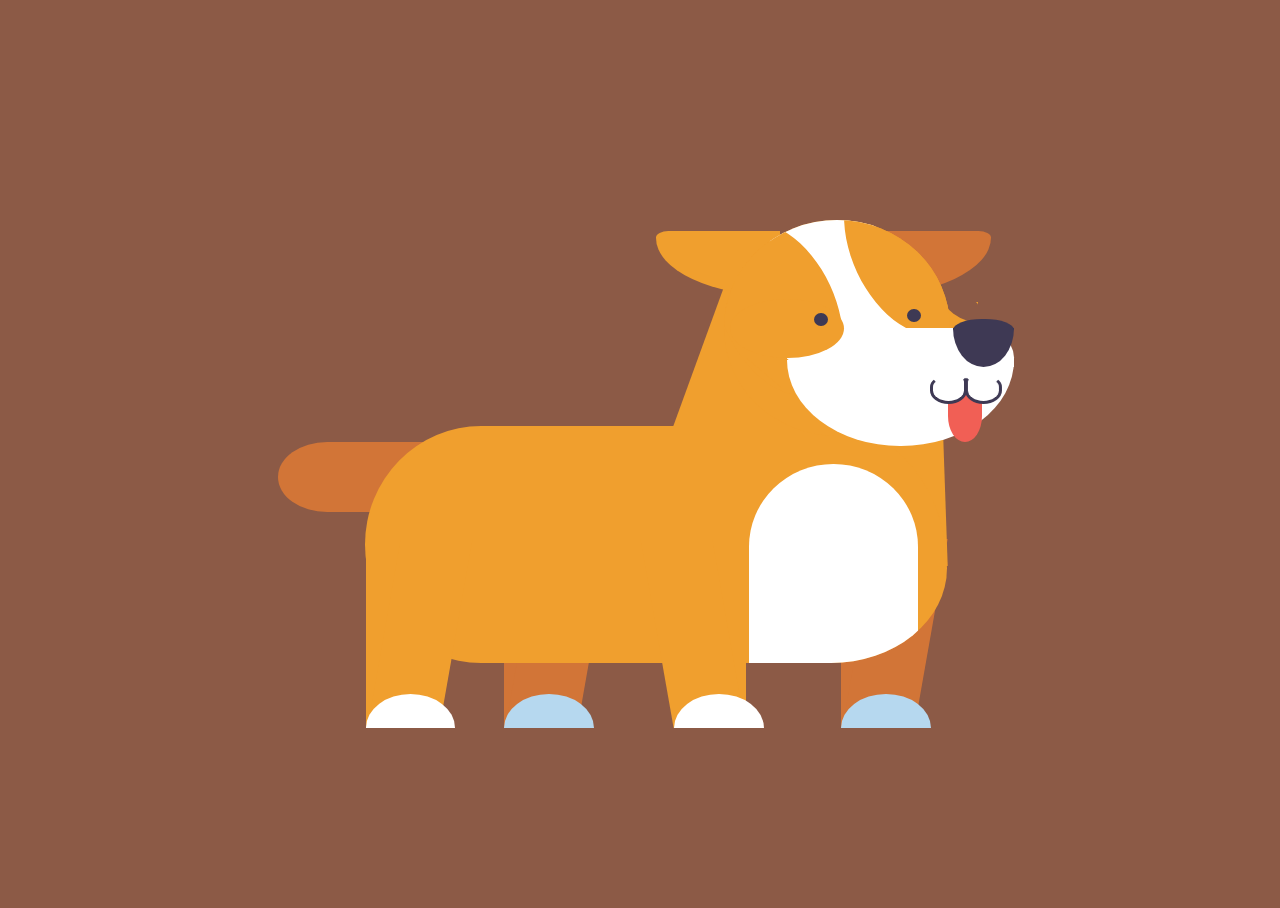
<file: dogindex.html>
<!DOCTYPE html>
<html lang="en" >
<head>
  <meta charset="UTF-8">
  <title>BOW BOW</title>
  <link rel="stylesheet" href="dogstyle.css">

</head>
<body>


		<div class="container">
			<div class="corgi">

				<div class="head">
					<div class="ear ear--r"></div>
					<div class="ear ear--l"></div>

					<div class="eye eye--left"></div>
					<div class="eye eye--right"></div>

					<div class="face">
						<div class="face__white">
							<div class=" face__orange face__orange--l"></div>
							<div class=" face__orange face__orange--r"></div>
						</div>
					</div>

					<div class="face__curve"></div>

					<div class="mouth">

						<div class="nose"></div>
						<div class="mouth__left">
							<div class="mouth__left--round"></div>
							<div class="mouth__left--sharp"></div>
						</div>
						
						<div class="lowerjaw">
							<div class="lips"></div>
							<div class="tongue test"></div>
						</div>

						<div class="snout"></div>
					</div>
				</div>
				
				<div class="neck__back"></div>
				<div class="neck__front"></div>

				<div class="body">
					<div class="body__chest"></div>
				</div>

				<div class="foot foot__left foot__front foot__1"></div>
				<div class="foot foot__right foot__front foot__2"></div>
				<div class="foot foot__left foot__back foot__3"></div>
				<div class="foot foot__right foot__back foot__4"></div>

				<div class="tail test"></div>
			</div>
		</div>


	



  
</body>
</html>
</file>
<file: dogstyle.css>
@keyframes eye-blink {
    0% {
      transform: scaleY(1);
    }
    10% {
      transform: scaleY(0.1);
    }
    20% {
      transform: scaleY(1);
    }
    100% {
      transform: scaleY(1);
    }
  }
  @keyframes tail-wag {
    0% {
      transform: rotate(-25deg);
    }
    10% {
      transform: rotate(0deg);
    }
    20% {
      transform: rotate(-25deg);
    }
    30% {
      transform: rotate(0deg);
    }
    40% {
      transform: rotate(-25deg);
    }
    50% {
      transform: rotate(0deg);
    }
    60% {
      transform: rotate(-25deg);
    }
    70% {
      transform: rotate(0deg);
    }
    100% {
      transform: rotate(-25deg);
    }
  }
  @keyframes tongue-stick {
    0% {
      transform: scaleY(0.1) translateY(-20px);
    }
    20% {
      transform: scaleY(0.1) translateY(-20px);
    }
    30% {
      transform: scaleY(0.5) translateY(0px);
    }
    40% {
      transform: scaleY(1) translateY(0px) rotate(0deg);
    }
    50% {
      transform: scaleY(0.8) translateY(0px) rotate(15deg);
    }
    60% {
      transform: scaleY(1) translateY(0px) rotate(0deg);
    }
    70% {
      transform: scaleY(0.8) translateY(0px) rotate(-15deg);
    }
    80% {
      transform: scaleY(1) translateY(0px) rotate(0deg);
    }
    90% {
      transform: scaleY(0.8) translateY(0px) rotate(15deg);
    }
    100% {
      transform: scaleY(0.1) translateY(-20px) rotate(0deg);
    }
  }
  @keyframes ear-shake-right {
    0% {
      transform: rotate(70deg);
    }
    10% {
      transform: rotate(80deg);
    }
    30% {
      transform: rotate(70deg);
    }
    40% {
      transform: rotate(80deg);
    }
    100% {
      transform: rotate(70deg);
    }
  }
  @keyframes ear-shake-left {
    0% {
      transform: rotate(-70deg);
    }
    10% {
      transform: rotate(-80deg);
    }
    30% {
      transform: rotate(-70deg);
    }
    40% {
      transform: rotate(-80deg);
    }
    100% {
      transform: rotate(-70deg);
    }
  }
  @keyframes body-shake {
    0% {
      transform: translateY(0px);
    }
    16.6666666667% {
      transform: translateY(2%);
    }
    33.3333333333% {
      transform: translateY(0px);
    }
    50% {
      transform: translateY(2%);
    }
    66.6666666667% {
      transform: translateY(0px);
    }
    83.3333333333% {
      transform: translateY(2%);
    }
    100% {
      transform: translateY(0px);
    }
  }
  @keyframes paw-press {
    0% {
      transform: scaleY(1) scaleX(1);
    }
    16.6666666667% {
      transform: scaleY(0.9) scaleX(1.05) translateY(10%);
    }
    33.3333333333% {
      transform: scaleY(1) scaleX(1);
    }
    50% {
      transform: scaleY(0.9) scaleX(1.05) translateY(10%);
    }
    66.6666666667% {
      transform: scaleY(1) scaleX(1);
    }
    83.3333333333% {
      transform: scaleY(0.9) scaleX(1.05) translateY(10%);
    }
    100% {
      transform: scaleY(1) scaleX(1);
    }
  }
  @keyframes neck-shake {
    0% {
      top: 9%;
    }
    16.6666666667% {
      top: 11%;
    }
    33.3333333333% {
      top: 9%;
    }
    50% {
      top: 11%;
    }
    66.6666666667% {
      top: 9%;
    }
    83.3333333333% {
      top: 11%;
    }
    100% {
      top: 9%;
    }
  }
  @keyframes head-shake {
    0% {
      top: 6%;
    }
    16.6666666667% {
      top: 8%;
    }
    33.3333333333% {
      top: 6%;
    }
    50% {
      top: 8%;
    }
    66.6666666667% {
      top: 6%;
    }
    83.3333333333% {
      top: 8%;
    }
    100% {
      top: 6%;
    }
  }
  @keyframes mouth-shake {
    0% {
      bottom: 0%;
    }
    16.6666666667% {
      bottom: 2%;
    }
    33.3333333333% {
      bottom: 0%;
    }
    50% {
      bottom: 2%;
    }
    66.6666666667% {
      bottom: 0%;
    }
    83.3333333333% {
      bottom: 2%;
    }
    100% {
      bottom: 0%;
    }
  }
  html, body {
    width: 100%;
    height: 100%;
    background-color: #8C5A46;
  }
  
  #rotate {
    background-color: #f0f0f0;
    padding: 5px;
    position: fixed;
    top: 0px;
    left: 50px;
  }
  
  .container {
    width: 100%;
    height: 100%;
    display: flex;
    justify-content: center;
    align-items: center;
  }
  
  .corgi {
    height: 60vmin;
    width: 84vmin;
    position: relative;
  }
  .corgi div {
    position: absolute;
  }
  .corgi .ear {
    background-color: #F09F2E;
    height: 30%;
    width: 55%;
    top: 5%;
    z-index: 3;
  }
  .corgi .ear--r {
    right: 75%;
    border-bottom-left-radius: 100% 90%;
    border-top-left-radius: 10%;
    transform-origin: 80% center;
    animation: ear-shake-right 2s none infinite;
  }
  .corgi .ear--l {
    left: 63%;
    background-color: #D27537;
    border-bottom-right-radius: 100% 90%;
    border-top-right-radius: 10%;
    transform-origin: 20% center;
    animation: ear-shake-left 2s none infinite;
  }
  .corgi .head {
    top: 6%;
    right: 10%;
    height: 40%;
    width: 30%;
    z-index: 3;
    animation: head-shake 2s none infinite;
  }
  .corgi .face {
    background-color: #F09F2E;
    border-radius: 50%;
    overflow: hidden;
    height: 100%;
    width: 100%;
    z-index: 4;
  }
  .corgi .eye {
    background-color: #3E3954;
    height: 6%;
    width: 6%;
    position: absolute;
    z-index: 6;
    border-radius: 50%;
    animation: eye-blink 2s none infinite;
  }
  .corgi .eye--left {
    left: 40%;
    top: 43%;
  }
  .corgi .eye--right {
    right: 13%;
    top: 41%;
  }
  .corgi .face__white {
    background-color: #FFFFFF;
    width: 45%;
    height: 77%;
    top: -15%;
    left: 29%;
    transform: rotate(-25deg);
  }
  .corgi .face__orange {
    background-color: #F09F2E;
    content: " ";
    position: absolute;
    width: 110%;
    height: 110%;
    display: block;
    border-radius: 100%;
  }
  .corgi .face__orange--l {
    right: 65%;
  }
  .corgi .face__orange--r {
    left: 65%;
  }
  .corgi .face__curve {
    background-color: #F09F2E;
    width: 30%;
    height: 20%;
    right: -12%;
    bottom: 42%;
    overflow: hidden;
  }
  .corgi .face__curve:after {
    content: "";
    background-color: #8C5A46;
    position: absolute;
    width: 69%;
    height: 82%;
    border-radius: 0% 100%;
    top: -32%;
    right: -13%;
  }
  .corgi .mouth {
    bottom: 0%;
    width: 100%;
    height: 50%;
    left: 28%;
    z-index: 5;
    animation: mouth-shake 2s none infinite;
  }
  .corgi .nose {
    height: 36%;
    width: 27%;
    top: 0%;
    background-color: #3E3954;
    z-index: 1;
    right: 0%;
    border-bottom-right-radius: 50% 100%;
    border-bottom-left-radius: 50% 100%;
  }
  .corgi .nose:after {
    content: "";
    width: 100%;
    height: 30%;
    display: block;
    border-top-right-radius: 50% 100%;
    border-top-left-radius: 50% 100%;
    background-color: #3E3954;
    position: absolute;
    top: -25%;
  }
  .corgi .mouth__left {
    background-color: #FFFFFF;
    width: 50%;
    height: 55%;
  }
  .corgi .mouth__left--round {
    background-color: #F09F2E;
    width: 100%;
    height: 100%;
    border-radius: 100%;
    left: -50%;
    top: -50%;
  }
  .corgi .mouth__left--sharp {
    background-color: #F09F2E;
    width: 35%;
    height: 50%;
    bottom: 0px;
    left: -20%;
    transform: skewX(50deg);
  }
  .corgi .lowerjaw {
    background-color: #FFFFFF;
    width: 100%;
    height: 80%;
    border-radius: 50%/100%;
    border-top-left-radius: 0;
    border-top-right-radius: 0;
    bottom: -9%;
  }
  .corgi .lips {
    z-index: 2;
    height: 25%;
    width: 35%;
    top: 19%;
    right: 2%;
  }
  .corgi .lips:before, .corgi .lips:after {
    content: "";
    display: block;
    background: #FFFFFF;
    width: 39%;
    height: 100%;
    border-color: #3E3954;
    border-width: 3px;
    border-style: solid;
    border-bottom-right-radius: 50%;
    border-bottom-left-radius: 50%;
    border-top-left-radius: 40%;
    border-top-right-radius: 20%;
    border-top-color: transparent;
    position: absolute;
  }
  .corgi .lips:before {
    z-index: 1;
  }
  .corgi .lips:after {
    transform: rotateY(180deg);
    left: initial;
    right: 9%;
  }
  .corgi .tongue {
    width: 15%;
    height: 60%;
    background-color: #F15F55;
    right: 14%;
    top: 35%;
    border-bottom-right-radius: 50% 50%;
    border-bottom-left-radius: 50% 50%;
    transform-origin: 50% 0%;
    animation: tongue-stick 2s none infinite;
  }
  .corgi .snout {
    background-color: #FFFFFF;
    right: 0%;
    top: 0%;
    width: 50%;
    height: 36%;
    border-top-right-radius: 35% 75%;
  }
  .corgi .neck__back {
    height: 50%;
    width: 20%;
    transform: skewX(-20deg);
    background-color: #F09F2E;
    z-index: 2;
    right: 24%;
    top: 9%;
    animation: neck-shake 2s none infinite;
  }
  .corgi .neck__front {
    height: 50%;
    width: 20%;
    right: 11%;
    top: 20%;
    background-color: #F09F2E;
    z-index: 2;
    transform: skewX(2deg);
  }
  .corgi .body {
    height: 44%;
    width: 77%;
    background-color: #F09F2E;
    right: 10.5%;
    bottom: 12%;
    border-top-left-radius: 20% 50%;
    border-bottom-left-radius: 20% 50%;
    border-top-right-radius: 20% 60%;
    border-bottom-right-radius: 20% 40%;
    z-index: 2;
    overflow: hidden;
    animation: body-shake 2s none infinite;
  }
  .corgi .body__chest {
    background-color: #FFFFFF;
    height: 87%;
    width: 29%;
    right: 5%;
    bottom: -3%;
    border-top-left-radius: 50% 40%;
    border-top-right-radius: 50% 40%;
  }
  .corgi .foot {
    height: 35%;
    width: 9.5%;
    bottom: 0;
  }
  .corgi .foot__left {
    z-index: 3;
    background-color: #F09F2E;
  }
  .corgi .foot__left:after {
    background-color: #FFFFFF;
  }
  .corgi .foot__left:before {
    background-color: #F09F2E;
  }
  .corgi .foot__right {
    z-index: 1;
    background-color: #D27537;
  }
  .corgi .foot__right:after {
    background-color: #B6D8EF;
  }
  .corgi .foot__right:before {
    background-color: #D27537;
  }
  .corgi .foot__back:before {
    transform: skewX(-10deg);
    right: -25%;
  }
  .corgi .foot__front:before {
    transform: skewX(10deg);
    right: 25%;
  }
  .corgi .foot__1 {
    right: 37%;
  }
  .corgi .foot__2 {
    right: 15%;
  }
  .corgi .foot__2:before {
    transform: skewX(-10deg);
    right: -25%;
  }
  .corgi .foot__3 {
    left: 12.65%;
  }
  .corgi .foot__4 {
    left: 31%;
  }
  .corgi .foot:before {
    content: "";
    position: absolute;
    height: 100%;
    width: 100%;
    display: block;
  }
  .corgi .foot:after {
    /*paws*/
    content: "";
    position: absolute;
    bottom: 0;
    left: 0;
    width: 125%;
    height: 18%;
    border-top-left-radius: 50% 100%;
    border-top-right-radius: 50% 100%;
    animation: paw-press 2s none infinite;
  }
  .corgi .tail {
    width: 26%;
    height: 13%;
    background-color: #D27537;
    border-top-left-radius: 50% 100%;
    border-bottom-left-radius: 50% 100%;
    border-top-right-radius: 50% 100%;
    border-bottom-right-radius: 50% 100%;
    bottom: 40%;
    left: 1%;
    transform-origin: 80% center;
    animation: tail-wag 2s none infinite;
  }
  
  .test, .testrev {
    transition: all 0.8s ease;
  }
</file>
